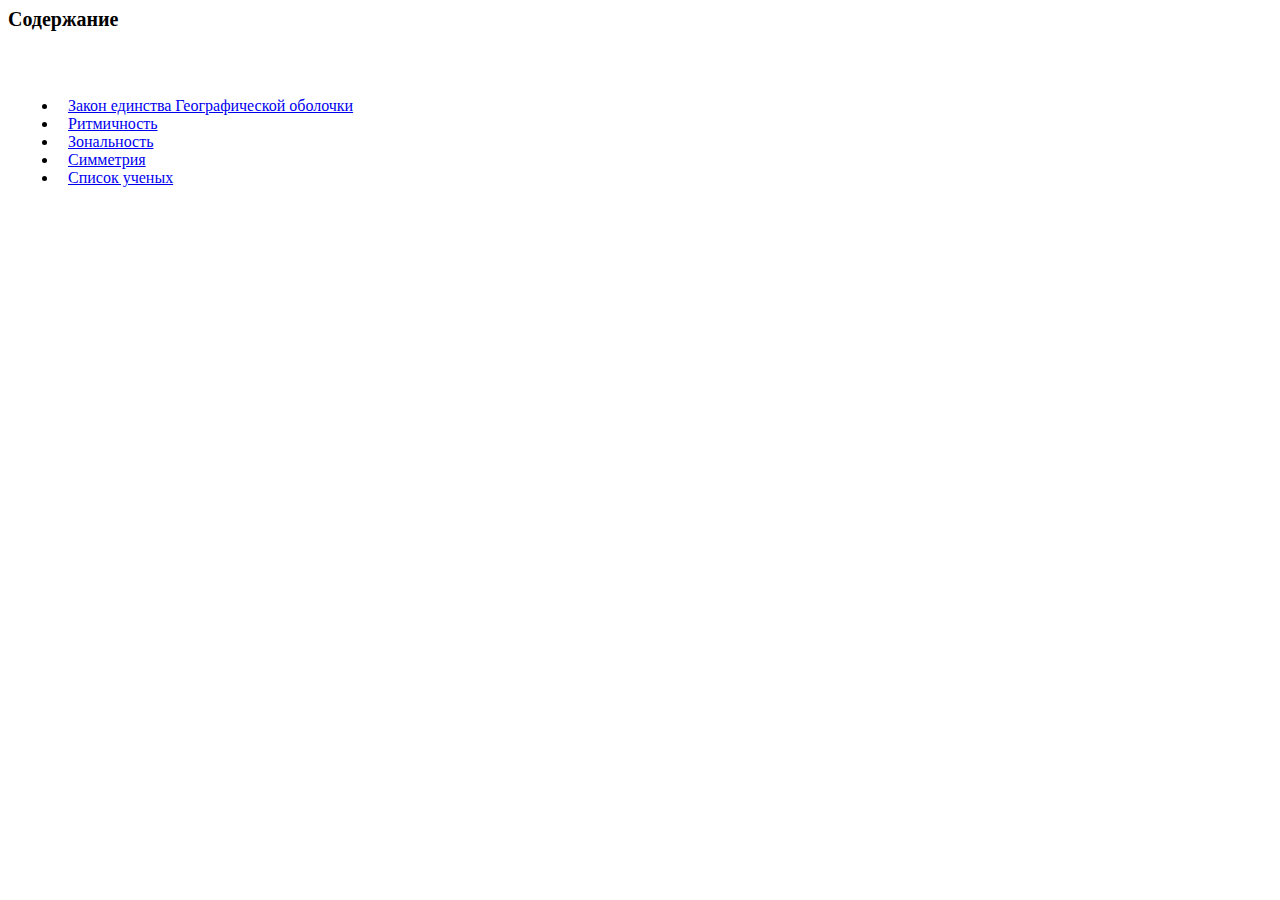
<file: public/index.html>
<html lang="ru">
    <head>
        <link href="styles.css" type="text/css" rel="stylesheet"/>
        <meta charset="utf-8"/>
        <title>Главная</title>
    </head>
    <body>
    <h3>Содержание</h3>
    <div class="list-links">
        <ul>
            <li> <a class="page-btn" href="first.html">Закон единства Географической оболочки</a></li>
            <li> <a class="page-btn" href="second.html">Ритмичность</a></li>
            <li> <a class="page-btn" href="third.html">Зональность</a></li>
            <li> <a class="page-btn" href="fourth.html">Симметрия</a></li>
            <li> <a class="page-btn" href="five.html">Список ученых</a></li>
        </ul>
    </div>
    </body>
</html>
</file>
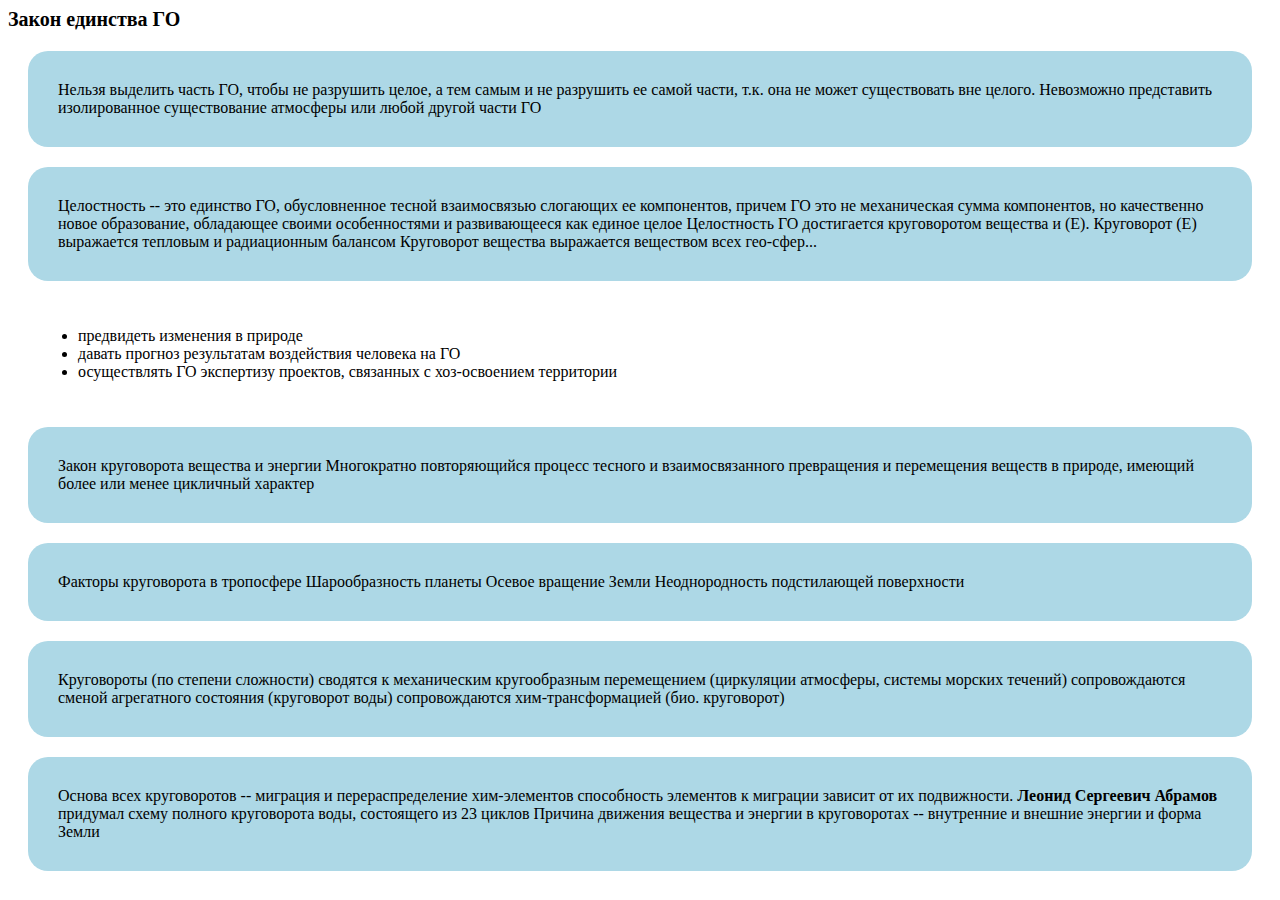
<file: public/first.html>
﻿<html lang="ru-Ru">
<head>
    <title>Сервер)))</title>
    <link rel="stylesheet" type="text/css" href="styles.css"/>
    <meta charset="utf-8"/>
</head>

<body>
<h3>Закон единства ГО</h3>
<p>
    Нельзя выделить часть ГО, чтобы не разрушить целое, а тем самым
и не разрушить ее самой части, т.к. она не может существовать вне целого.
Невозможно представить изолированное существование атмосферы или любой другой
части ГО
</p>
<p>
Целостность -- это единство ГО, обусловненное тесной взаимосвязью слогающих
ее компонентов, причем ГО это не механическая сумма компонентов, но качественно 
новое образование, обладающее своими особенностями и развивающееся как единое
целое

Целостность ГО достигается круговоротом вещества и (Е).
Круговорот (Е) выражается тепловым и радиационным балансом
Круговорот вещества выражается веществом всех гео-сфер...
</p>
<div class="list-rectangle">
    <ul content="Учет целостности ГО позволяет">
        <li>предвидеть изменения в природе</li>
        <li>давать прогноз результатам воздействия человека на ГО</li>
        <li>осуществлять ГО экспертизу проектов, связанных с хоз-освоением территории</li>
    </ul>
</div>

<p>
    Закон круговорота вещества и энергии
    Многократно повторяющийся процесс тесного и взаимосвязанного превращения
    и перемещения веществ в природе, имеющий более или менее цикличный характер
</p>
<p>
    Факторы круговорота в тропосфере
    Шарообразность планеты
    Осевое вращение Земли
    Неоднородность подстилающей поверхности
</p>
<p>
    Круговороты (по степени сложности)
    сводятся к механическим кругообразным перемещением (циркуляции атмосферы, системы морских течений)
    сопровождаются сменой агрегатного состояния (круговорот воды)
    сопровождаются хим-трансформацией (био. круговорот)
</p>
<p>
    Основа всех круговоротов -- миграция и перераспределение хим-элементов
    способность элементов к миграции зависит от их подвижности.
    <b>Леонид Сергеевич Абрамов</b> придумал схему полного круговорота воды, состоящего из 23 циклов
    Причина движения вещества и энергии в круговоротах -- внутренние и внешние энергии
    и форма Земли
</p>
</body>
</html>
</file>
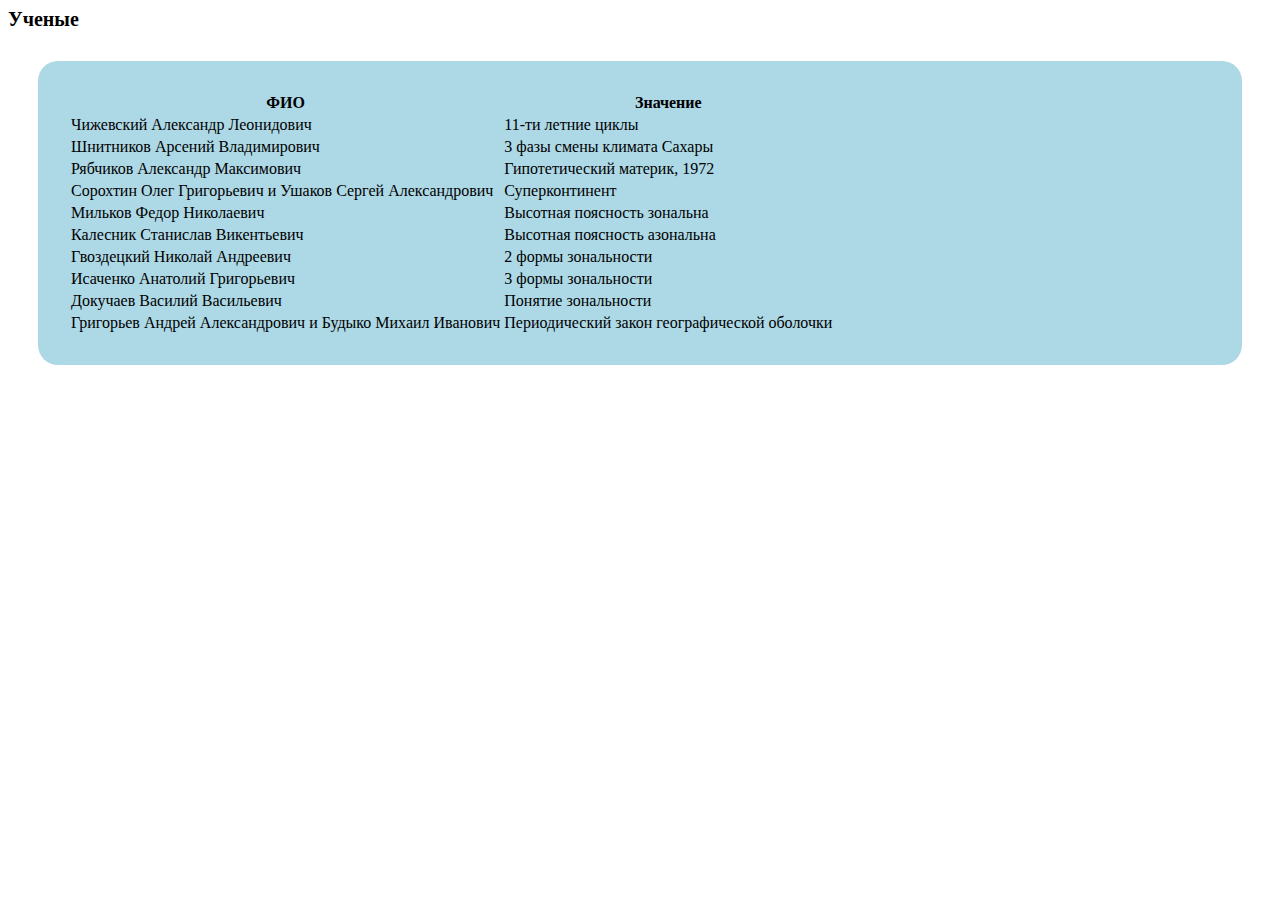
<file: public/five.html>
<html lang="ru">
    <head>
        <title>Сервер(((</title>
        <meta charset="utf-8"/>
        <link rel="stylesheet" type="text/css" href="styles.css"/>
    </head>
    <body>
        <h3>Ученые</h3>
        <div class="table-container">
        <table>
            <thead>
                <tr>
                    <th>ФИО</th>
                    <th>Значение</th>
                </tr>
            </thead>
            <tbody>
                <tr>
                    <td>Чижевский Александр Леонидович</td>
                    <td>11-ти летние циклы</td>
                </tr>
                <tr>
                    <td>Шнитников Арсений Владимирович</td>
                    <td>3 фазы смены климата Сахары</td>
                </tr>
                <tr>
                    <td>Рябчиков Александр Максимович</td>
                    <td>Гипотетический материк, 1972</td>
                </tr>
                <tr>
                    <td>Сорохтин Олег Григорьевич и Ушаков Сергей Александрович</td>
                    <td>Суперконтинент</td>
                </tr>
                <tr>
                    <td>Мильков Федор Николаевич</td>
                    <td>Высотная поясность зональна</td>
                </tr>
                <tr>
                    <td>Калесник Станислав Викентьевич</td>
                    <td>Высотная поясность азональна</td>
                </tr>
                <tr>
                    <td>Гвоздецкий Николай Андреевич</td>
                    <td>2 формы зональности</td>
                </tr>
                <tr>
                    <td>Исаченко Анатолий Григорьевич</td>
                    <td>3 формы зональности</td>
                </tr>
                <tr>
                    <td>Докучаев Василий Васильевич</td>
                    <td>Понятие зональности</td>
                </tr>
                <tr>
                    <td>Григорьев Андрей Александрович и Будыко Михаил Иванович</td>
                    <td>Периодический закон географической оболочки</td>
                </tr>

            </tbody>
        </table>
        </div>
    </body>
</html>
</file>
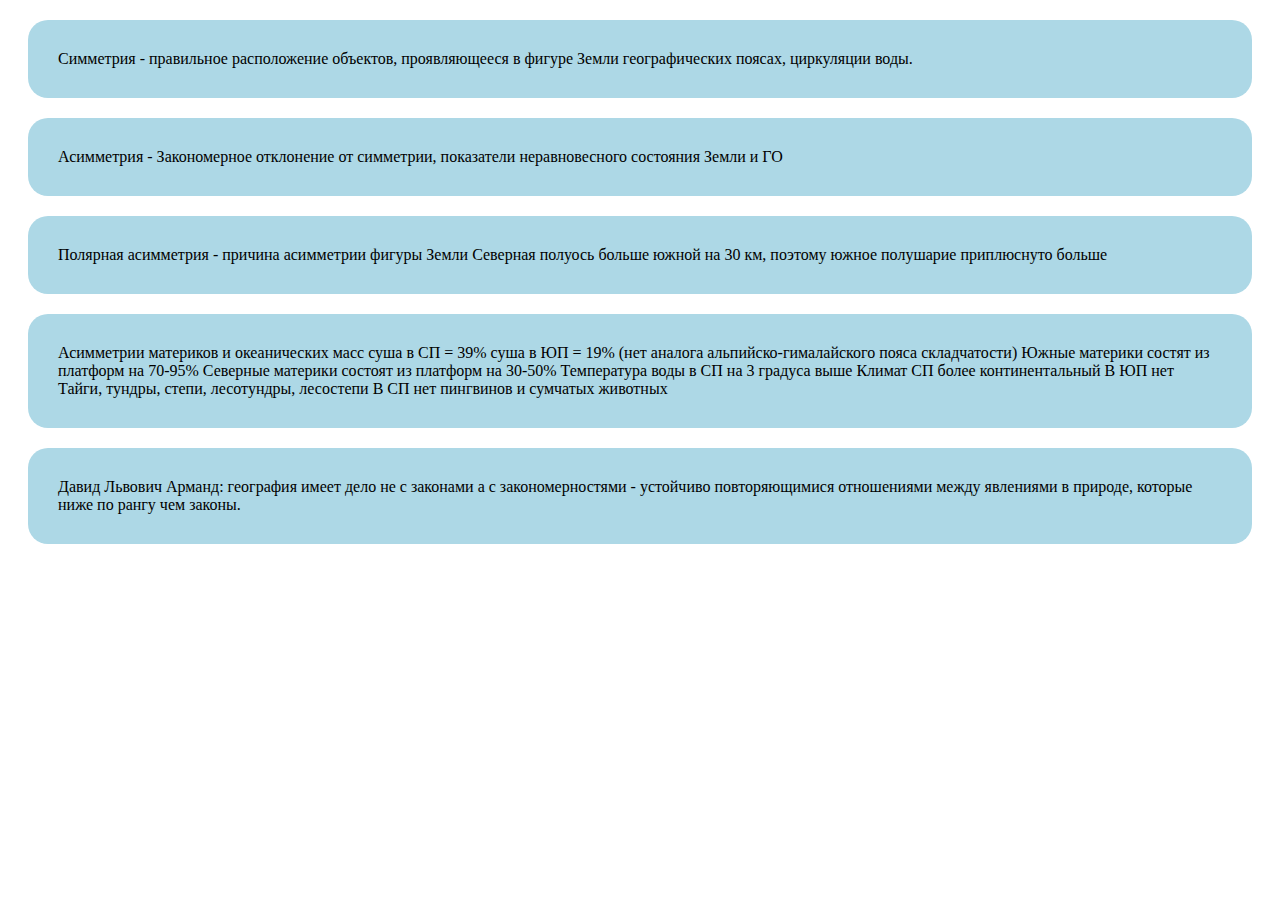
<file: public/fourth.html>
﻿<html lang="ru">
<head>
    <meta charset="utf-8"/>
    <link rel="stylesheet" type="text/css" href="styles.css"/>
    <title></title>
</head>
<body>
<p>
    Симметрия - правильное расположение объектов, проявляющееся в фигуре Земли
    географических поясах, циркуляции воды.
</p>

<p>Асимметрия - Закономерное отклонение от симметрии, 
    показатели неравновесного состояния Земли и ГО</p>

<p>
    Полярная асимметрия - причина асимметрии фигуры Земли
    Северная полуось больше южной на 30 км, поэтому южное полушарие приплюснуто больше
</p>
<p>
    Асимметрии материков и океанических масс
    суша в СП = 39%
    суша в ЮП = 19% (нет аналога альпийско-гималайского пояса складчатости)
    Южные материки состят из платформ на 70-95%
    Северные материки состоят из платформ на 30-50%
    Температура воды в СП на 3 градуса выше
    Климат СП более континентальный
    В ЮП нет Тайги, тундры, степи, лесотундры, лесостепи
    В СП нет пингвинов и сумчатых животных
</p>

<p>
    Давид Львович Арманд: география имеет дело не с законами а с закономерностями - устойчиво повторяющимися отношениями
    между явлениями в природе, которые ниже по рангу чем законы.
</p>
</body>
</html>
</file>
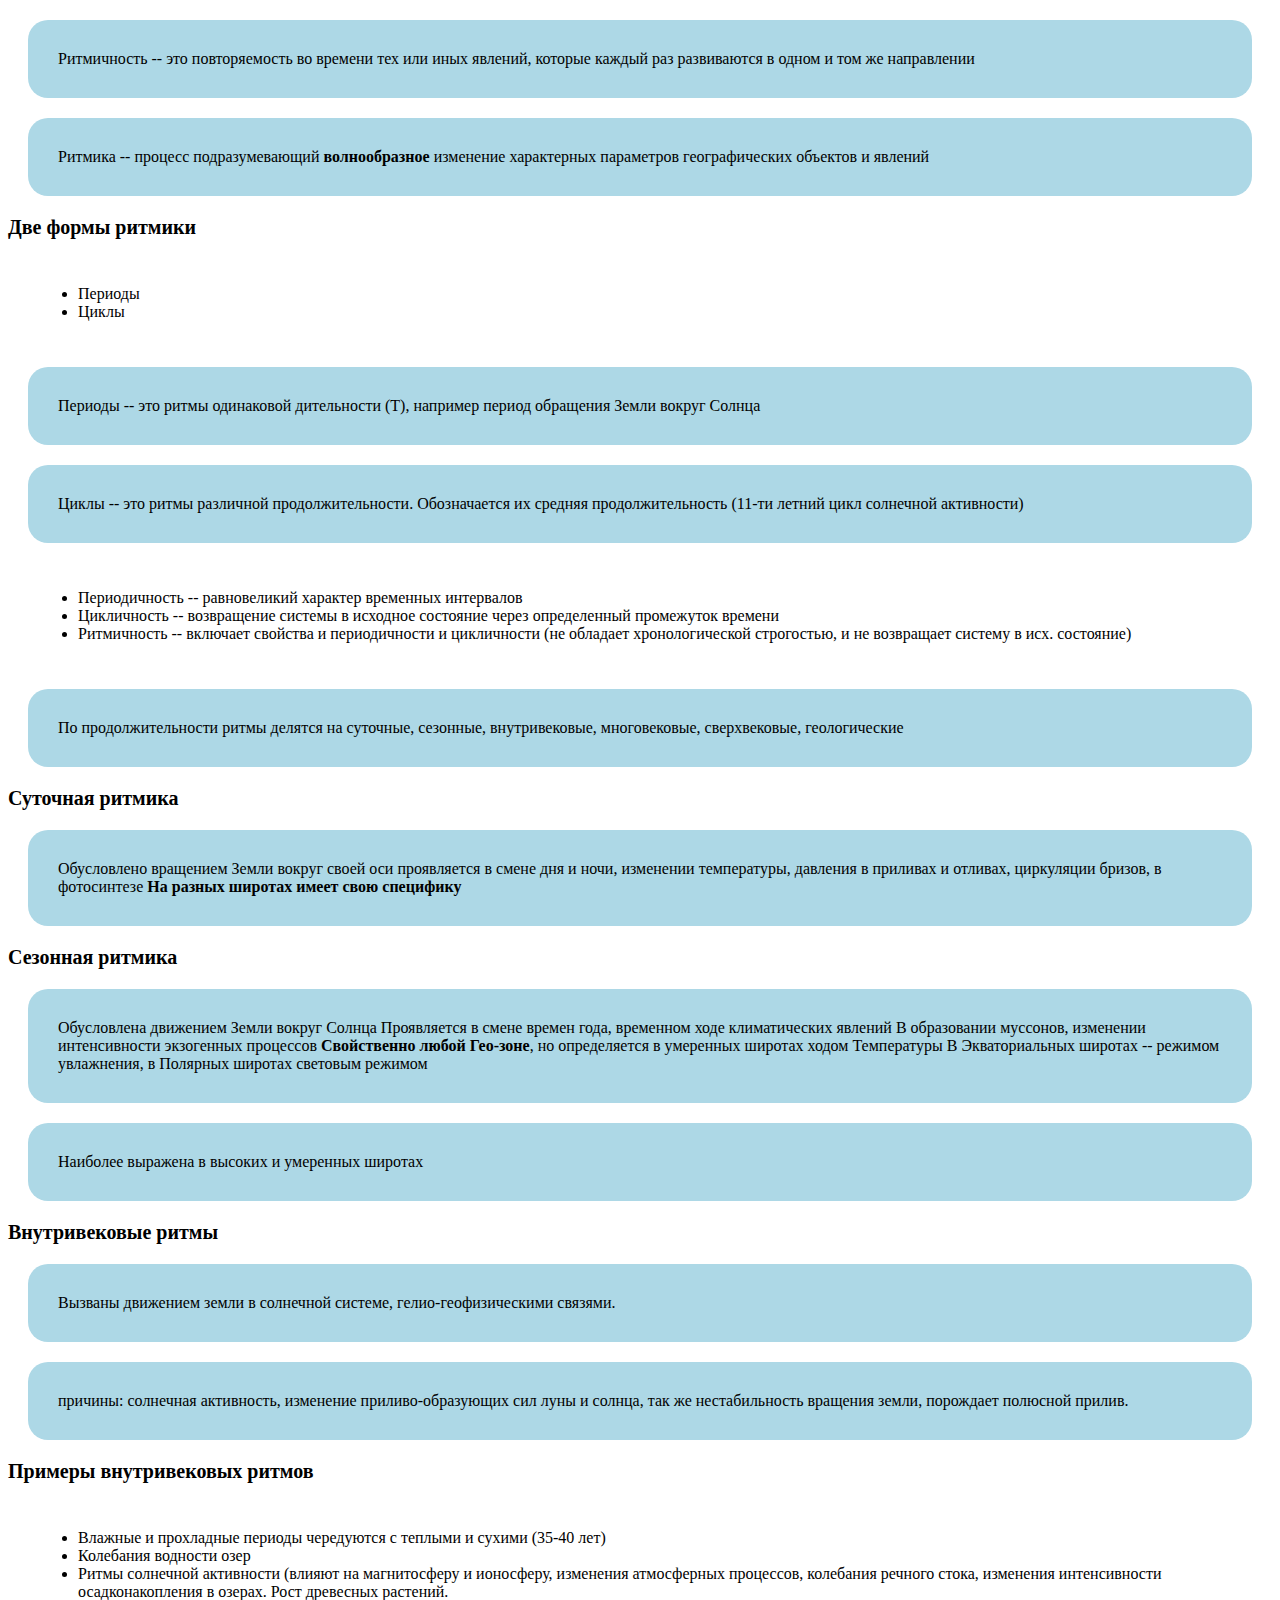
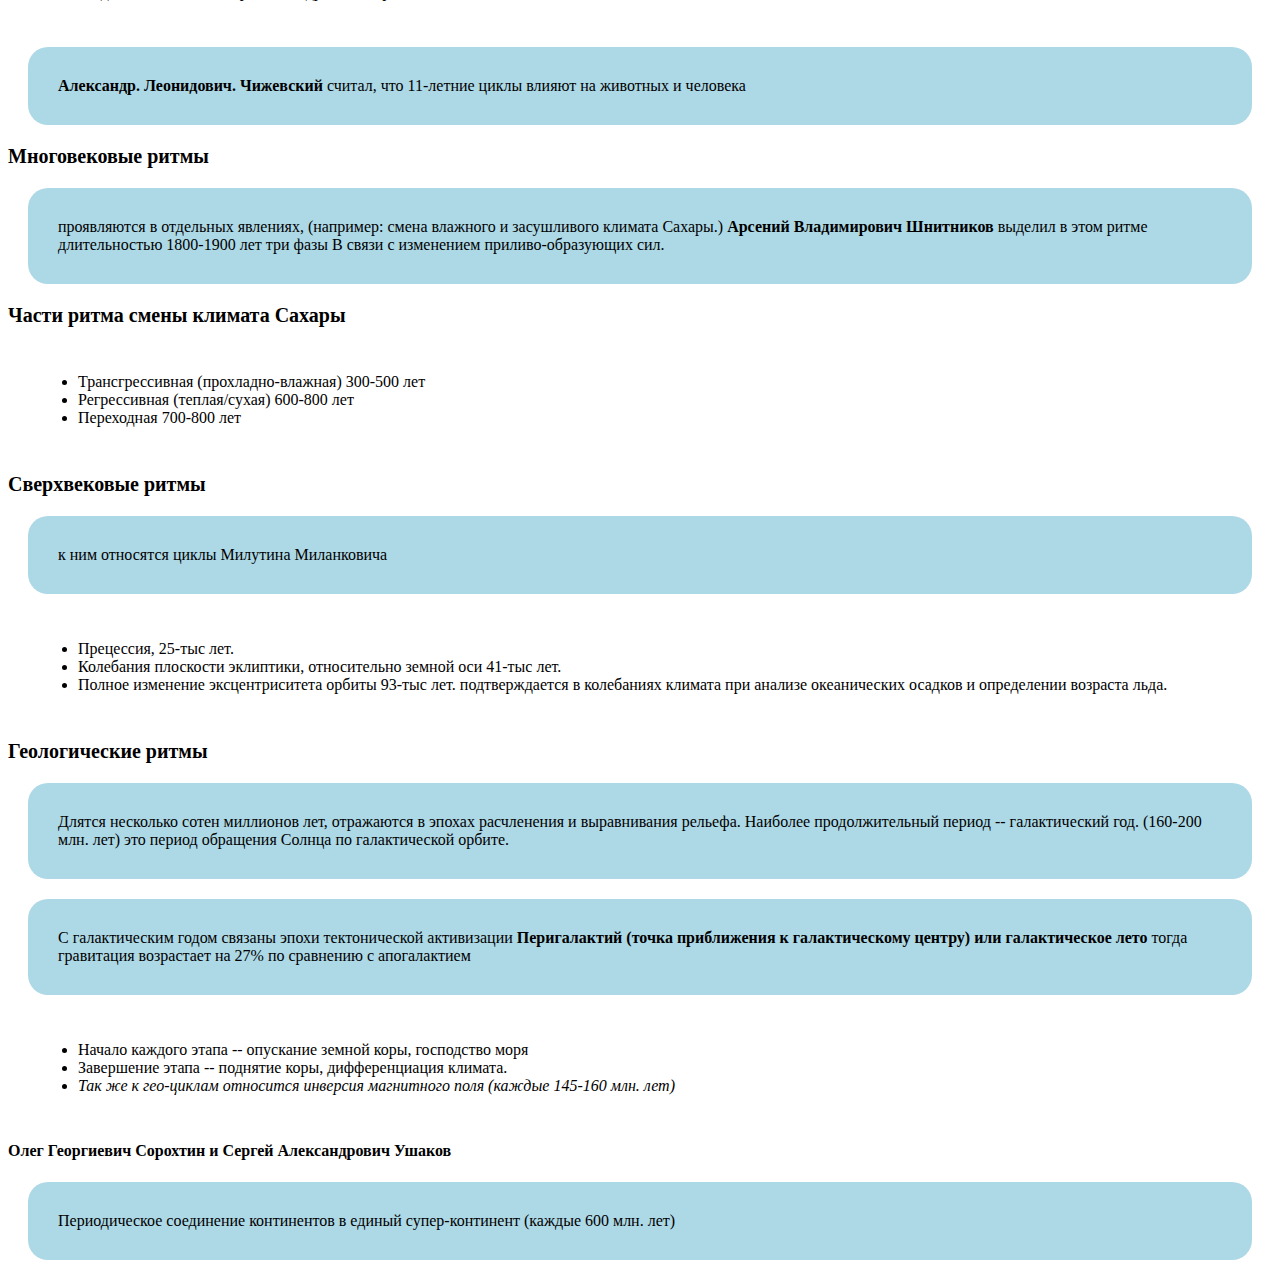
<file: public/second.html>
﻿<html lang="ru">
<head>
    <title></title>
    <meta charset="utf-8"/>
    <link rel="stylesheet" href="styles.css" type="text/css"/>
</head>
<body>
<p>
    Ритмичность -- это повторяемость во времени тех или иных явлений, которые
    каждый раз развиваются в одном и том же направлении
</p>

<p>
    Ритмика -- процесс подразумевающий <b>волнообразное</b> изменение характерных
    параметров географических объектов и явлений
</p>

<h3>Две формы ритмики</h3>
<div class="list-rectangle">
<ul>
    <li>Периоды</li>
    <li>Циклы</li>
</ul>
</div>
<p>
    Периоды -- это ритмы одинаковой дительности (Т), например период обращения Земли вокруг Солнца
</p>
<p>
    Циклы -- это ритмы различной продолжительности. Обозначается их средняя продолжительность
    (11-ти летний цикл солнечной активности)
</p>
<div class="list-rectangle">
    <ul>
        <li>Периодичность -- равновеликий характер временных интервалов</li>
        <li>Цикличность -- возвращение системы в исходное состояние через определенный промежуток времени</li>
        <li>Ритмичность -- включает свойства и периодичности и цикличности (не обладает хронологической строгостью, и не возвращает систему в исх. состояние)</li>
    </ul>
</div>
<p>
    По продолжительности ритмы делятся на суточные, сезонные, внутривековые, многовековые, сверхвековые, геологические
</p>

<h3>Суточная ритмика</h3>
<p>
    Обусловлено вращением Земли вокруг своей оси
    проявляется в смене дня и ночи, изменении температуры, давления
    в приливах и отливах, циркуляции бризов, в фотосинтезе
    <b>На разных широтах имеет свою специфику</b>
</p>


<h3>Сезонная ритмика</h3>
<p>
    Обусловлена движением Земли вокруг Солнца
    Проявляется в смене времен года, временном ходе климатических явлений
    В образовании муссонов, изменении интенсивности экзогенных процессов
    <b>Свойственно любой Гео-зоне</b>, но определяется в умеренных широтах ходом Температуры
    В Экваториальных широтах -- режимом увлажнения, в Полярных широтах световым режимом
</p>

<p>
    Наиболее выражена в высоких и умеренных широтах
</p>

<h3>Внутривековые ритмы</h3>
<p>
    Вызваны движением земли в солнечной системе, гелио-геофизическими связями.
</p>

<p>
    причины: солнечная активность, изменение приливо-образующих сил
    луны и солнца, так же нестабильность вращения земли, порождает полюсной прилив.
</p>

<h3>Примеры внутривековых ритмов</h3>
<div class="list-rectangle">
<ul>
    <li>Влажные и прохладные периоды чередуются с теплыми и сухими (35-40 лет)</li>
    <li>Колебания водности озер</li>
    <li>Ритмы солнечной активности (влияют на магнитосферу и ионосферу, изменения атмосферных процессов, 
        колебания речного стока, изменения интенсивности осадконакопления в озерах.
        Рост древесных растений.
    </li>
</ul>
</div>

<p>
    <strong>Александр. Леонидович. Чижевский</strong> считал, что 11-летние циклы влияют на животных и человека
</p>
<h3>Многовековые ритмы</h3>
<p>
    проявляются в отдельных явлениях, (например: смена влажного и засушливого климата Сахары.)
    <strong>Арсений Владимирович Шнитников</strong> выделил в этом ритме длительностью 1800-1900 лет три фазы
    В связи с изменением приливо-образующих сил.
</p>
<h3>Части ритма смены климата Сахары</h3>
<div class="list-rectangle">
    <ul>
        <li>Трансгрессивная (прохладно-влажная) 300-500 лет</li>
        <li>Регрессивная (теплая/сухая) 600-800 лет</li>
        <li>Переходная 700-800 лет</li>
    </ul>
</div>

<h3>Сверхвековые ритмы</h3>
<p>к ним относятся циклы Милутина Миланковича</p>
<div class="list-rectangle">
    <ul>
        <li>Прецессия, 25-тыс лет.</li>
        <li>Колебания плоскости эклиптики, относительно земной оси 41-тыс лет.</li>
        <li>Полное изменение эксцентриситета орбиты 93-тыс лет.
            подтверждается в колебаниях климата при анализе океанических осадков и определении возраста льда.</li>
    </ul>
</div>

<h3>Геологические ритмы</h3>
<p>
    Длятся несколько сотен миллионов лет, отражаются в эпохах расчленения и выравнивания рельефа.
    Наиболее продолжительный период -- галактический год. (160-200 млн. лет)
    это период обращения Солнца по галактической орбите.
</p>
<p>
    С галактическим годом связаны эпохи тектонической активизации
    <strong>Перигалактий (точка приближения к галактическому центру) или галактическое лето</strong>
    тогда гравитация возрастает на 27% по сравнению с апогалактием
</p>

<div class="list-rectangle">
    <ul>
        <li>Начало каждого этапа -- опускание земной коры, господство моря</li>
        <li>Завершение этапа -- поднятие коры, дифференциация климата.</li>

        <li><i>Так же к гео-циклам относится инверсия магнитного поля (каждые 145-160 млн. лет)</i></li>
    </ul>
</div>

<h4>Олег Георгиевич Сорохтин и Сергей Александрович Ушаков</h4>
<p>
    Периодическое соединение континентов в единый супер-континент (каждые 600 млн. лет)
</p>

</body>
</html>
</file>
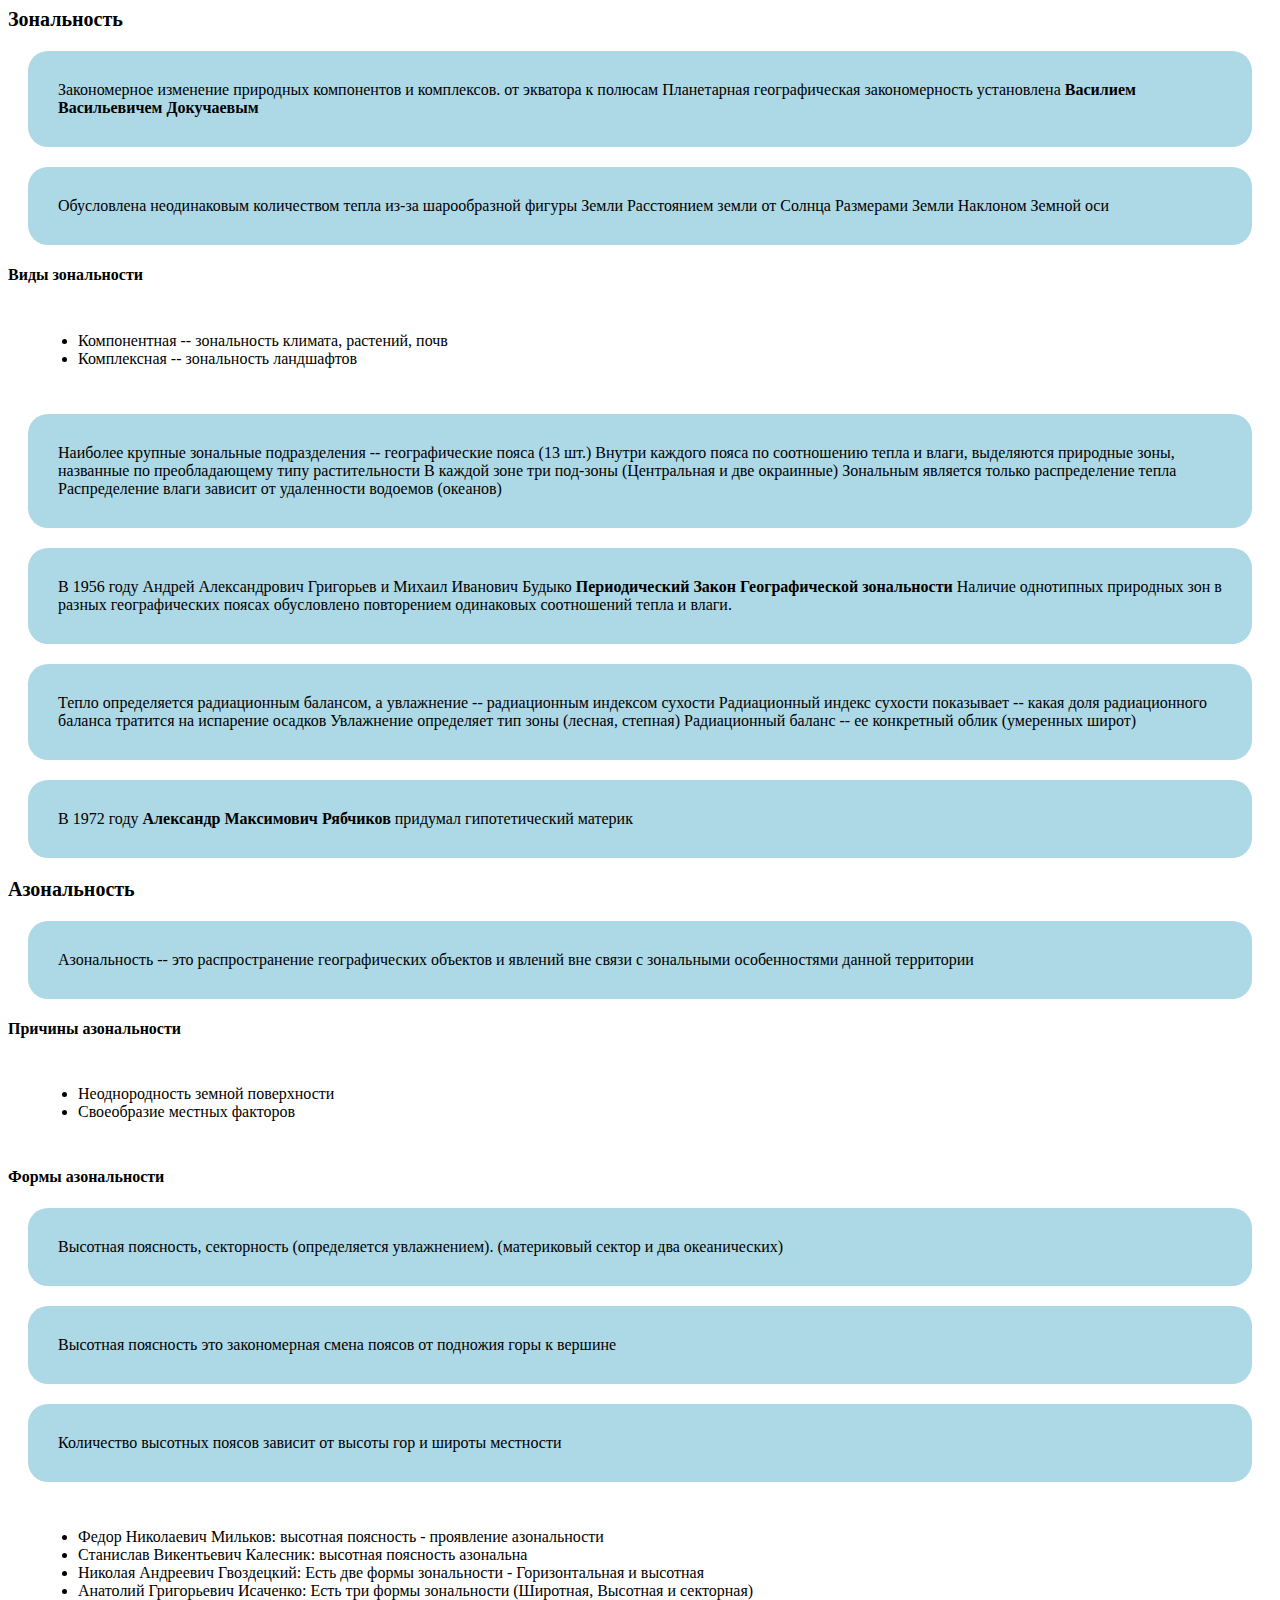
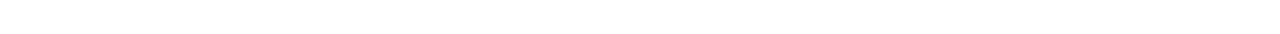
<file: public/third.html>
﻿<html lang="ru">
<head>
    <link rel="stylesheet" type="text/css" href="styles.css"/>
    <meta charset="utf-8"/>
    <title></title>
</head>

<body>
<h3>Зональность</h3>
<p>Закономерное изменение природных компонентов и комплексов. от экватора к полюсам
    Планетарная географическая закономерность установлена <b>Василием Васильевичем Докучаевым</b>
</p>
<p>
    Обусловлена неодинаковым количеством тепла из-за шарообразной фигуры Земли
    Расстоянием земли от Солнца
    Размерами Земли
    Наклоном Земной оси
</p>

<h4>Виды зональности</h4>
<div class="list-rectangle">
    <ul>
        <li>Компонентная -- зональность климата, растений, почв</li>
        <li>Комплексная -- зональность ландшафтов</li>
    </ul>
</div>
<p>Наиболее крупные зональные подразделения -- географические пояса (13 шт.)
    Внутри каждого пояса по соотношению тепла и влаги, выделяются природные зоны, названные
    по преобладающему типу растительности
    В каждой зоне три под-зоны (Центральная и две окраинные)
    
    Зональным является только распределение тепла
    Распределение влаги зависит от удаленности водоемов (океанов)
</p>

<p>В 1956 году Андрей Александрович Григорьев и Михаил Иванович Будыко
    <b>Периодический Закон Географической зональности</b>
    Наличие однотипных природных зон в разных географических поясах обусловлено
    повторением одинаковых соотношений тепла и влаги.
</p>
<p>
    Тепло определяется радиационным балансом, а увлажнение -- радиационным индексом сухости
    Радиационный индекс сухости показывает -- какая доля радиационного баланса тратится на испарение осадков
    Увлажнение определяет тип зоны (лесная, степная)
    Радиационный баланс -- ее конкретный облик (умеренных широт)
</p>

<p>
    В 1972 году <strong>Александр Максимович Рябчиков</strong> придумал гипотетический материк
</p>


<h3>Азональность</h3>
<p>
    Азональность -- это распространение географических объектов и явлений вне
    связи с зональными особенностями данной территории
</p>

<h4>Причины азональности</h4>
<div class="list-rectangle">
    <ul>
        <li>Неоднородность земной поверхности</li>
        <li>Своеобразие местных факторов</li>
    </ul>
</div>

<h4>Формы азональности</h4>
<p>Высотная поясность, секторность (определяется увлажнением). (материковый сектор и два океанических)</p>
<p>Высотная поясность это закономерная смена поясов от подножия горы к вершине</p>

<p>Количество высотных поясов зависит от высоты гор и широты местности</p>

<div class="list-rectangle">
    <ul>
        <li>Федор Николаевич Мильков: высотная поясность - проявление азональности</li>
        <li>Станислав Викентьевич Калесник: высотная поясность азональна</li>
        <li>Николая Андреевич Гвоздецкий: Есть две формы зональности - Горизонтальная и высотная</li>
        <li>Анатолий Григорьевич Исаченко: Есть три формы зональности (Широтная, Высотная и секторная)</li>
    </ul>
</div>
</body>
</html>
</file>
<file: public/styles.css>
p {
    font-family: "Segoe UI", serif;
    font-size: 16px;
    margin: 20px;
    padding: 30px;
    background: lightblue;
    align-content: center;
    width: auto;
    height: auto;
    border-radius: 20px;
}

h3 {
    font-family: "Comic Sans MS", serif;
    font-size: 20px;
}

h4 {
    font-family: "Comic Sans MS", serif;
    font-size: 16px;
}

div.list-rectangle {
    font-family: "Candara", serif;
    font-size: 16px;
    padding: 10px 30px;
    align-self: center;
}

div.list-links {
    font-size: 16px;
    font-family: "Comic Sans MS", serif;
    padding: 30px 10px;
    border-radius: 20px;

}

a.page-btn {
    border-radius: 20px;
    width: 300px;
    height: 50px;
    font-family: "Candara", serif;
    font-size: 16px;
    padding: 10px;

}

div.table-container {
    border-radius: 20px;
    align-self: center;
    font-size: 16px;
    font-family: "Candara", serif;
    background: lightblue;
    padding: 30px;
    margin: 30px;
}
</file>
